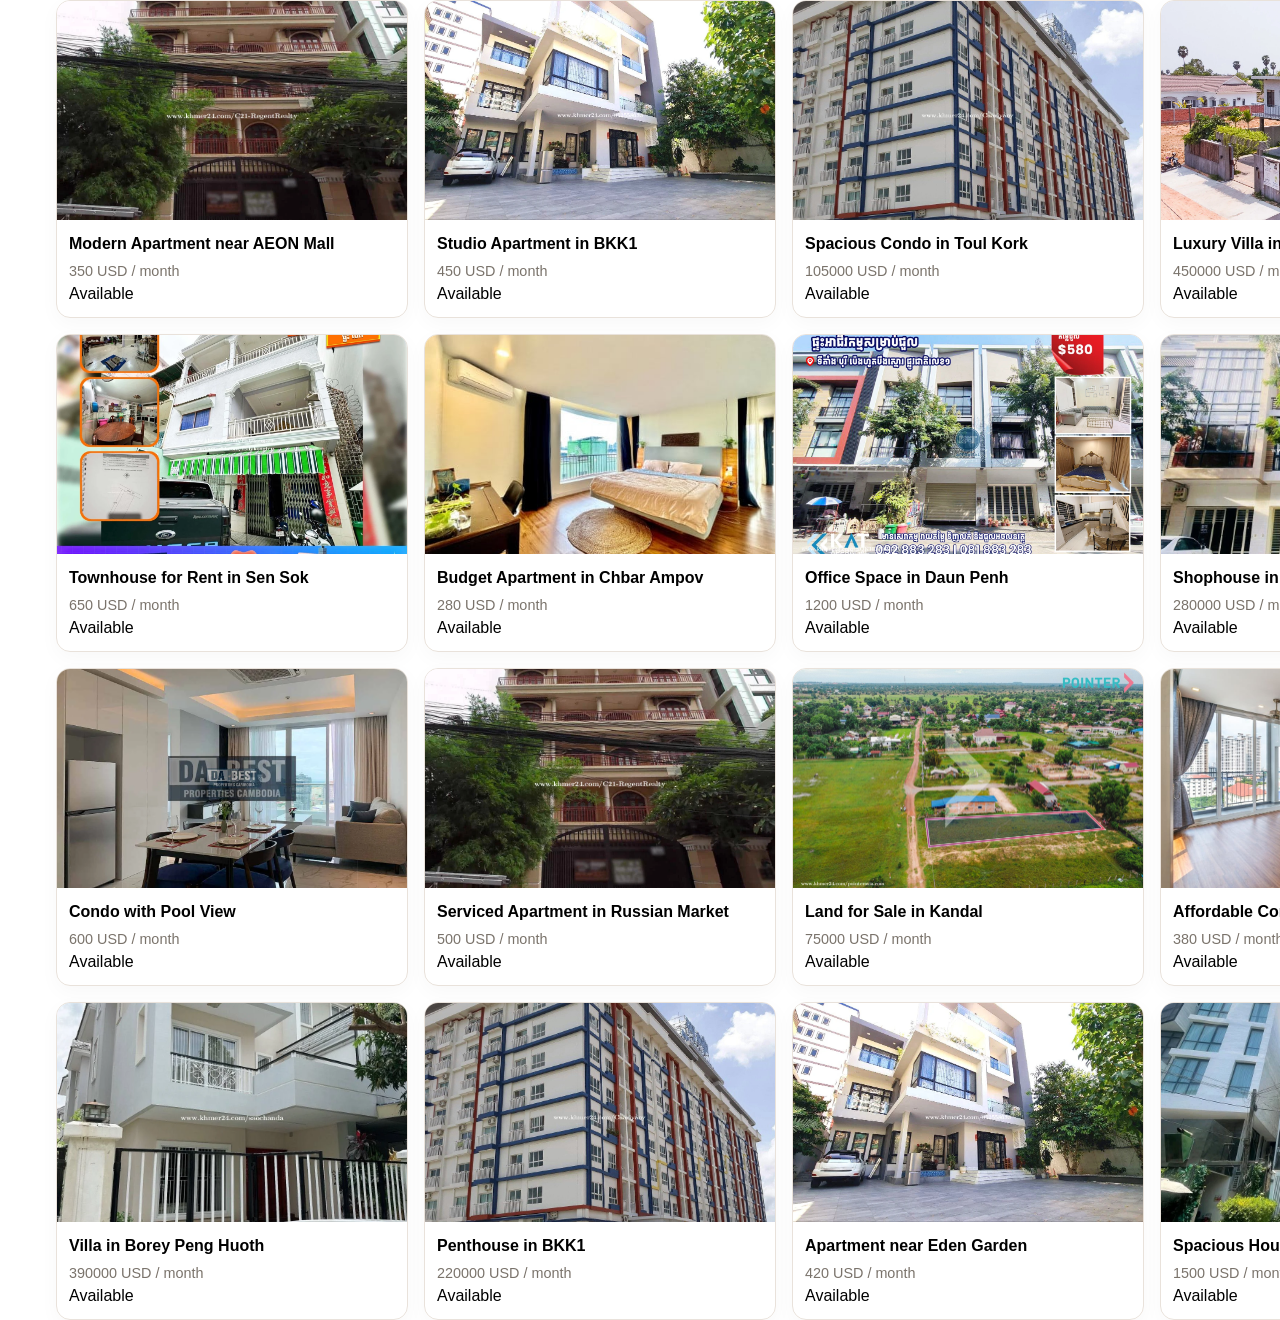
<file: fetch-exe/index.html>
<!DOCTYPE html>
<html lang="en">
<head>
      <meta charset="UTF-8">
      <meta name="viewport" content="width=device-width, initial-scale=1.0">
      <title>fetch-exe</title>
      <link rel="icon" type="image/x-icon" href="/public/assets/images/company/favicon.ico">
      <link rel="stylesheet" href="/styles/main.css">
      <link rel="stylesheet" href="/styles/components/card.css">
</head>
<body>
      <div class="container" id="featuredNewDevelopments" style="display: flex; gap: 1rem;">
            
      </div>

      <div class="container" id="featuredServicedApartments" style="display: flex; gap: 1rem;">
            
      </div>

      <div class="container" id="featuredBorey" style="display: flex; gap: 1rem;">
            
      </div>

      <div class="container" id="latestProperties" style="display: flex; gap: 1rem;">
            
      </div>

      <script src="index.js"></script>
</body>
</html>
</file>
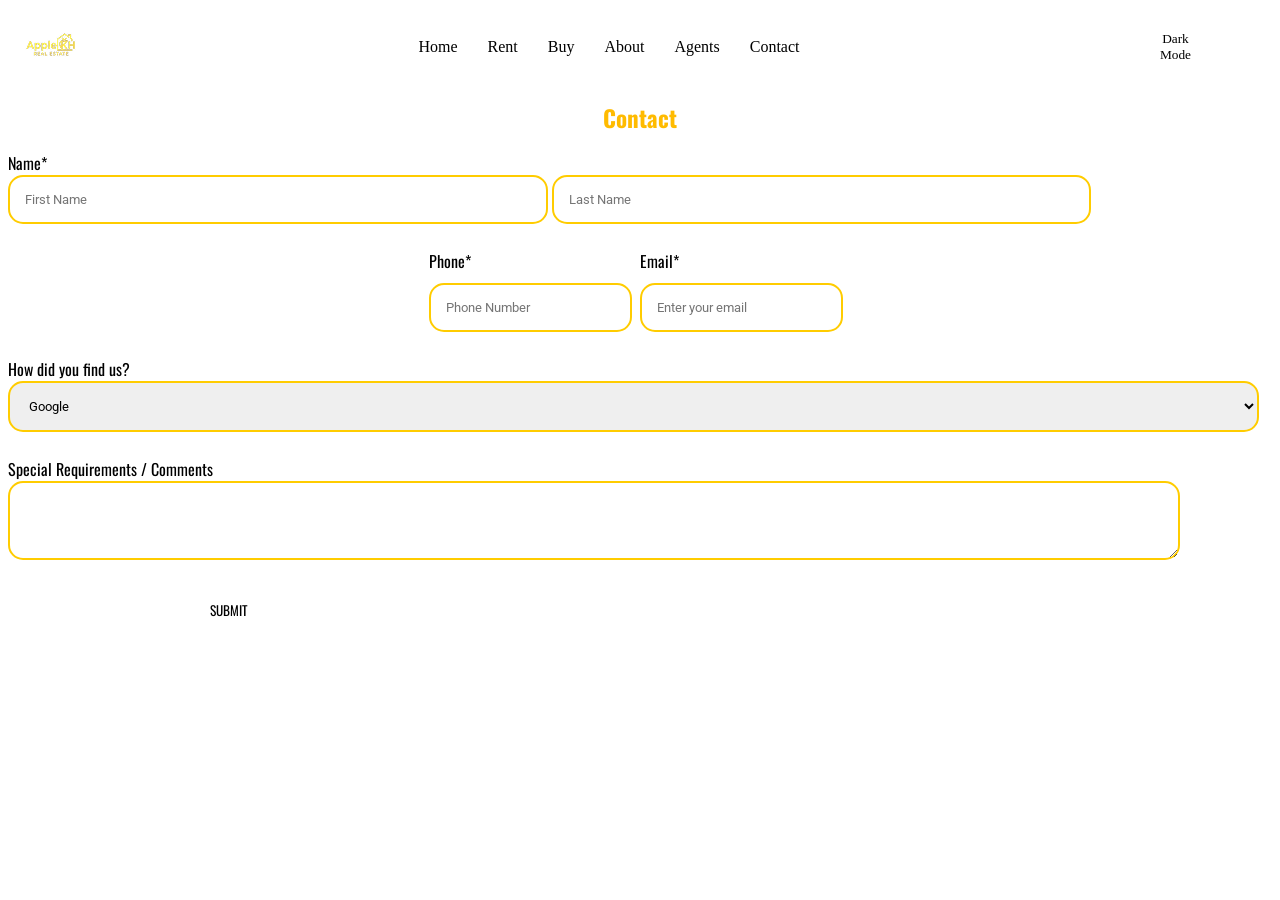
<file: pages/contact/index.html>
<!DOCTYPE html>
<html lang="en">
<head>
    <meta charset="UTF-8">
    <meta name="viewport" content="width=device-width, initial-scale=1.0">
    <title>Contact</title>
    <link rel="stylesheet" href="index.css">
</head>

    
    
    <body>
        <nav class="nav">
        <!-- ==== NAV: SIDEBAR ==== -->
        <div class="nav__sidebar__container">
            <ul class="nav__list nav__sidebar">
                <li onclick=hideSidebar()><a href="#" class="nav__link"><svg xmlns="http://www.w3.org/2000/svg" height="20px" viewBox="0 -960 960 960" width="20px" fill="var(--text)"><path d="m291-240-51-51 189-189-189-189 51-51 189 189 189-189 51 51-189 189 189 189-51 51-189-189-189 189Z"/></svg></a></li>
                <li class="nav__item"><a href="../../../index.html" class="nav__link nav__sidebar-item">Home</a></li>
                <li class="nav__item"><a href="/pages/property list/index.html" class="nav__link nav__sidebar-item">Rent</a></li>
                <li class="nav__item"><a href="/pages/property list/index.html" class="nav__link nav__sidebar-item">Buy</a></li>
                <li class="nav__item"><a href="/pages/about/index.html" class="nav__link nav__sidebar-item">About</a></li>
                <li class="nav__item"><a href="pages/agents/index.html" class="nav__link nav__sidebar-item">Agents</a></li>
                <li class="nav__item"><a href="/pages/contact/index.html" class="nav__link nav__sidebar-item">Contact</a></li>
            </ul>
        </div>
        <!-- ===== NAV ===== -->
        <div class="nav__bar container">
            <a href="../../../index.html" class="nav__brand"><img src="../../public/assets/images/company/image 2.png" alt=""></a>
            <ul class="nav__list">
                <li class="nav__item hideOnMobile"><a href="../../../index.html" class="nav__link">Home</a></li>
                <li class="nav__item hideOnMobile"><a href="pages/property list/index.html" class="nav__link">Rent</a></li>
                <li class="nav__item hideOnMobile"><a href="pages/property list/index.html" class="nav__link">Buy</a></li>
                <li class="nav__item hideOnMobile"><a href="/pages/about/index.html" class="nav__link">About</a></li>
                <li class="nav__item hideOnMobile"><a href="/pages/agents/index.html" class="nav__link">Agents</a></li>
                <li class="nav__item hideOnMobile"><a href="/pages/contact/index.html" class="nav__link">Contact</a></li>
                <li class="menu__button" onclick=showSidebar()><a href="#" class="nav__link"><svg xmlns="http://www.w3.org/2000/svg" height="20px" viewBox="0 -960 960 960" width="20px" fill="var(--text)"><path d="M144-264v-72h672v72H144Zm0-180v-72h672v72H144Zm0-180v-72h672v72H144Z"/></svg></a></li>
            </ul>
            <div class="nav__button__container">
                <button class="nav__button" id="darkModeToggle"><svg xmlns="http://www.w3.org/2000/svg" height="20px" viewBox="0 -960 960 960" width="20px" fill="var(--text)"><path d="M479.96-144Q340-144 242-242t-98-238q0-140 97.93-238t237.83-98q13.06 0 25.65 1 12.59 1 25.59 3-39 29-62 72t-23 92q0 85 58.5 143.5T648-446q49 0 92-23t72-62q2 13 3 25.59t1 25.65q0 139.9-98.04 237.83t-238 97.93Zm.04-72q82 0 148.78-47.07Q695.55-310.15 727-386q-20 5-39.67 8.5Q667.67-374 648-374q-113.86 0-193.93-80.07Q374-534.14 374-648q0-19.67 3.5-39.33Q381-707 386-727q-75.85 31.45-122.93 98.22Q216-562 216-480q0 110 77 187t187 77Zm-14-250Z"/></svg> Dark Mode</button>
            </div>
        </div>
    </nav> 
        <div class="title">
            <div class="title-text">
                <h1>Contact</h1>
            </div>
        </div>

       <div class="contact">
         <form action="contact-form">
            <div class="row0">
                <label for="">Name*</label> <br>
                <input type="text" placeholder="First Name">
                <input type="text" placeholder="Last Name">
            </div>

            <div class="row-cols">
                <div class="row1">
                    <label for="">Phone*</label>
                    <input type="text" placeholder="Phone Number">
                </div>

                <div class="row1">
                    <label for="">Email*</label>
                    <input type="text" placeholder="Enter your email">
                </div>
            </div>

            <label>How did you find us?</label><br>
                <select required>
                  <option>Google</option>
                  <option>Facebook</option>
                  <option>Instagram</option>
                  <option>Other</option>
                </select> <br>

            <label>Special Requirements / Comments</label>
                <textarea rows="3"></textarea> <br>


            
                <button type="submit">SUBMIT</button>
        </form>
       </div>
    </body>
    <script>const filterBtn = document.getElementById("filterBtn");
const filterMenu = document.getElementById("filterMenu");

filterBtn.addEventListener("click", () => {
    filterMenu.style.display =
        filterMenu.style.display === "block" ? "none" : "block";
});

document.addEventListener("click", (e) => {
    if (!filterBtn.contains(e.target) && !filterMenu.contains(e.target)) {
        filterMenu.style.display = "none";
    }
});
function showSidebar(){
            const sidebar = document.querySelector('.nav__sidebar__container')
            sidebar.style.display = 'flex'
        }
        function hideSidebar(){
            const hidebar = document.querySelector('.nav__sidebar__container')
            hidebar.style.display = 'none'
        }

        new SlimSelect({
            select: '#selectPurpose'
        })

        new SlimSelect({
            select: '#selectType'
        })
        const darkModeToggle = document.getElementById('darkModeToggle');

        // load saved mode
        if (localStorage.getItem('mode') === 'dark') {
            document.body.classList.add('dark__mode');
        }

        // toggle mode
        darkModeToggle.onclick = () => {
            document.body.classList.toggle('dark__mode');

            if (document.body.classList.contains('dark__mode')) {
                localStorage.setItem('mode', 'dark');
            } else {
                localStorage.setItem('mode', 'light');
            }
        };</script>
</file>
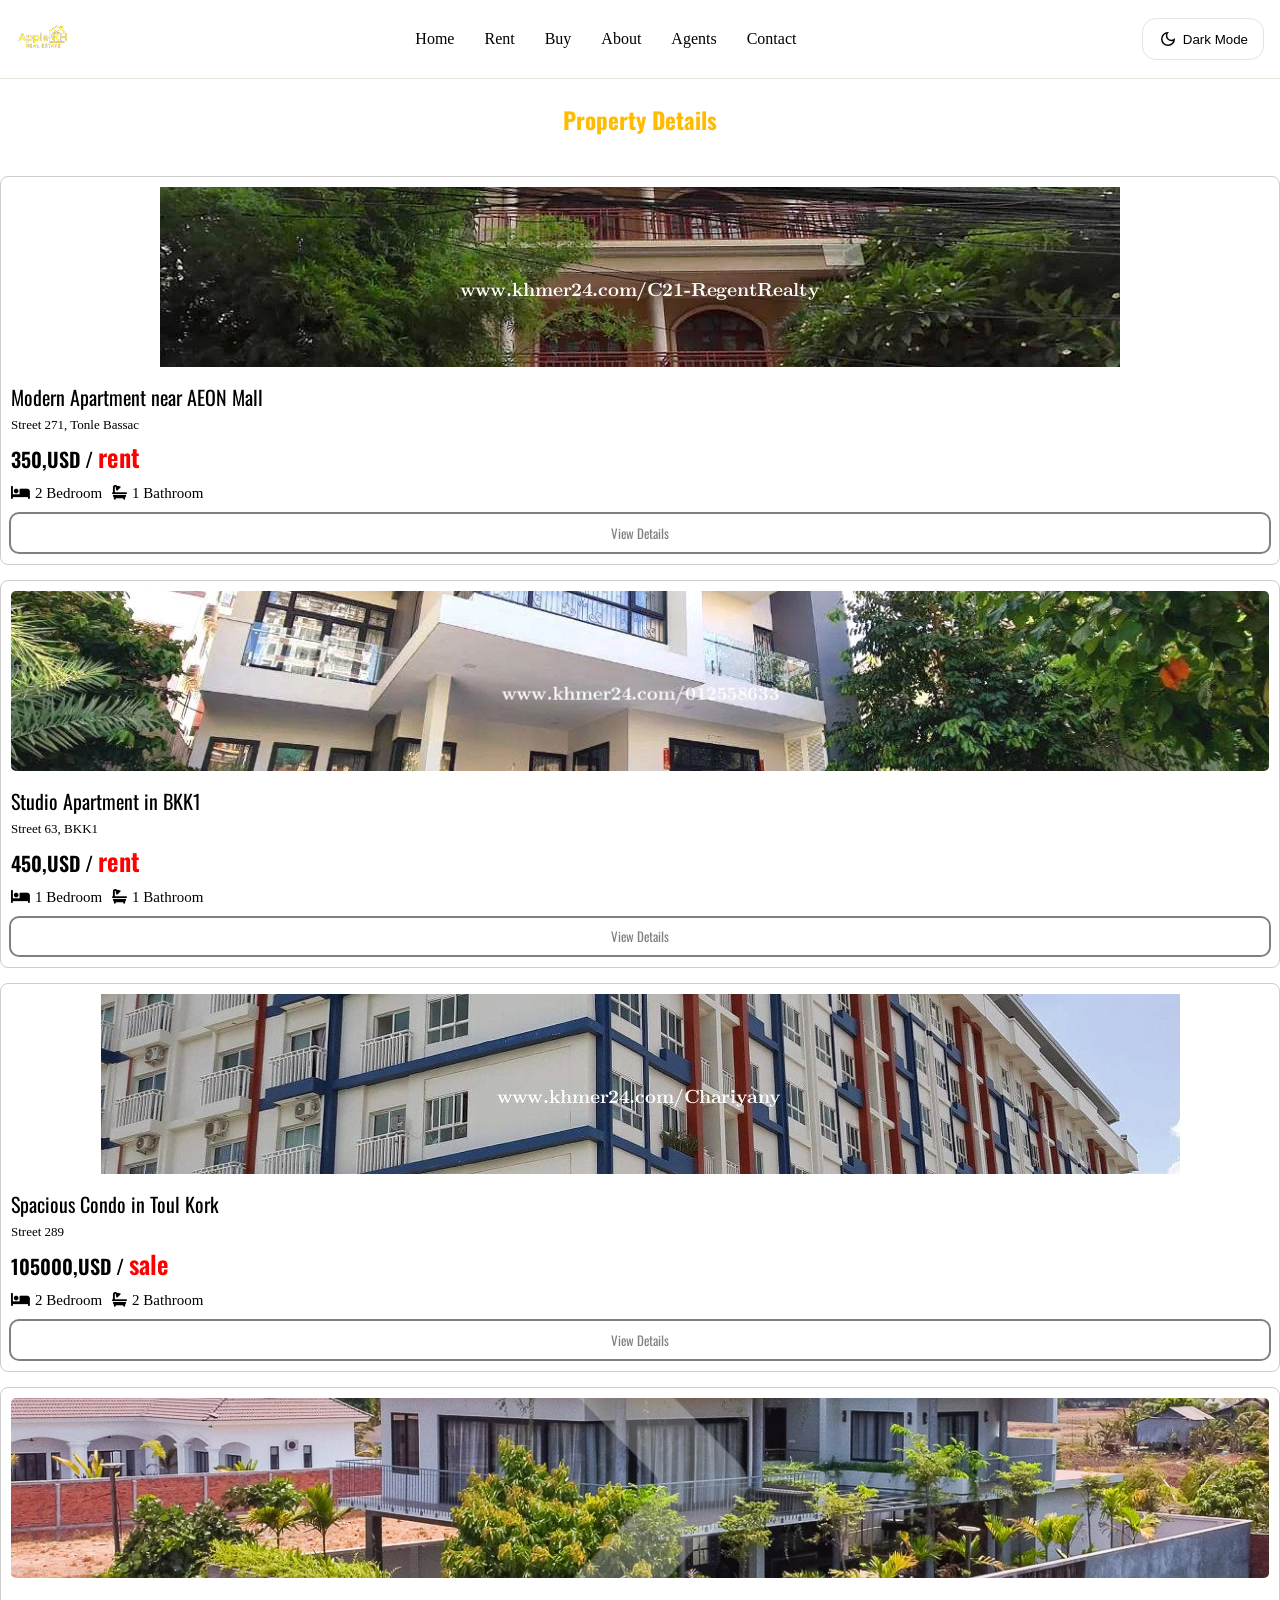
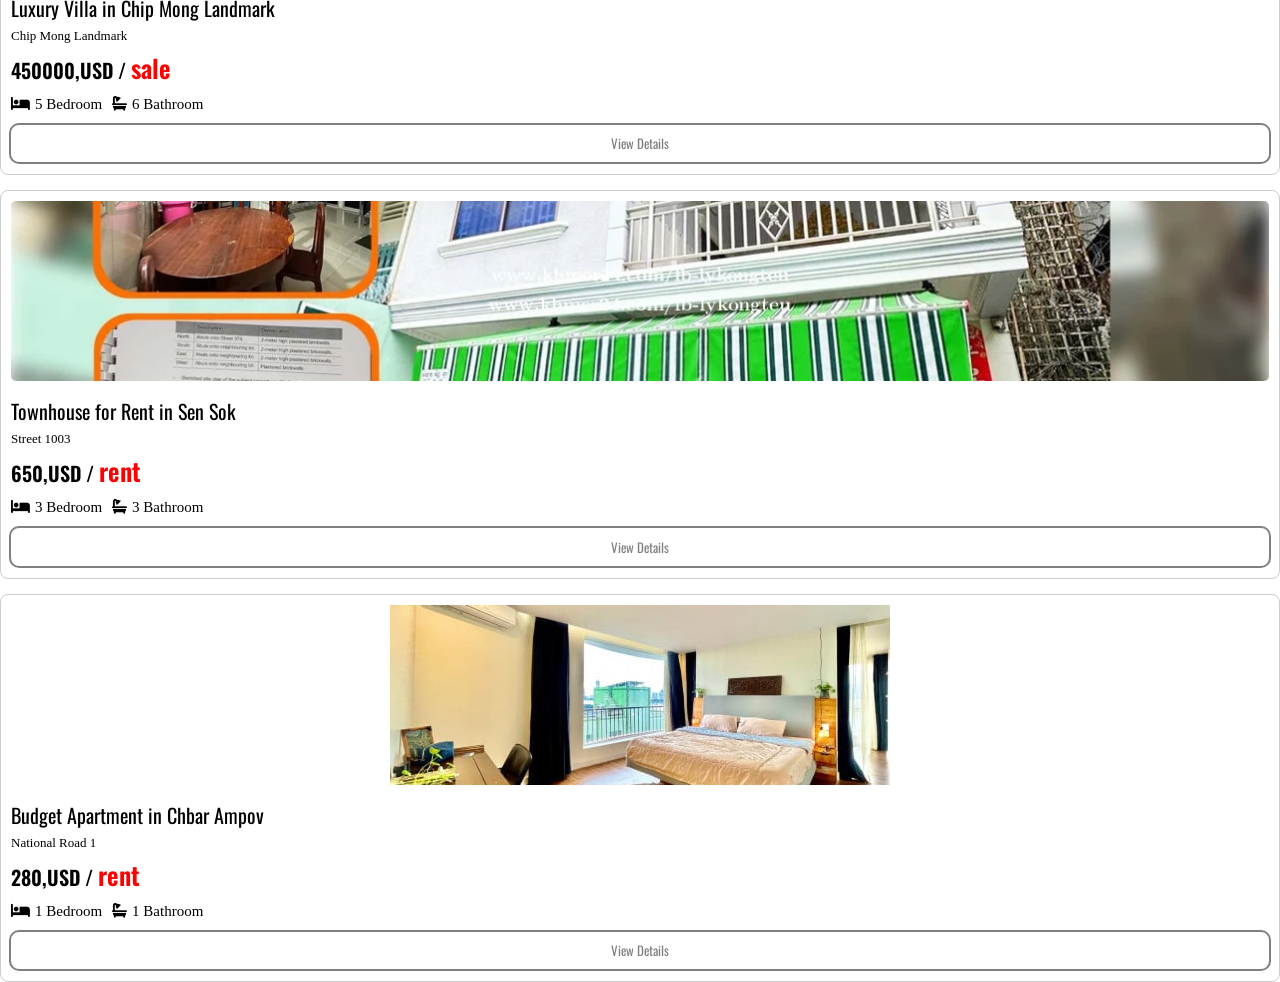
<file: pages/Product-detail/index.html>
<!DOCTYPE html>
<html lang="en">
<head>
    <meta charset="UTF-8">
    <meta name="viewport" content="width=device-width, initial-scale=1.0">
    <link rel="stylesheet" href="index.css">
     <link rel="stylesheet" href="/styles/style.css">
     <link rel="stylesheet" href="https://cdnjs.cloudflare.com/ajax/libs/font-awesome/6.6.0/css/all.min.css" integrity="sha512-..." crossorigin="anonymous" referrerpolicy="no-referrer" />
    <title>Property details</title>
</head>
<body>
        <nav class="nav">
        <!-- ==== NAV: SIDEBAR ==== -->
        <div class="nav__sidebar__container">
            <ul class="nav__list nav__sidebar">
                <li onclick=hideSidebar()><a href="#" class="nav__link"><svg xmlns="http://www.w3.org/2000/svg" height="20px" viewBox="0 -960 960 960" width="20px" fill="var(--text)"><path d="m291-240-51-51 189-189-189-189 51-51 189 189 189-189 51 51-189 189 189 189-51 51-189-189-189 189Z"/></svg></a></li>
                <li class="nav__item"><a href="../../../index.html" class="nav__link nav__sidebar-item">Home</a></li>
                <li class="nav__item"><a href="/pages/property list/index.html" class="nav__link nav__sidebar-item">Rent</a></li>
                <li class="nav__item"><a href="/pages/property list/index.html" class="nav__link nav__sidebar-item">Buy</a></li>
                <li class="nav__item"><a href="/pages/about/index.html" class="nav__link nav__sidebar-item">About</a></li>
                <li class="nav__item"><a href="pages/agents/index.html" class="nav__link nav__sidebar-item">Agents</a></li>
                <li class="nav__item"><a href="/pages/contact/index.html" class="nav__link nav__sidebar-item">Contact</a></li>
            </ul>
        </div>
        <!-- ===== NAV ===== -->
        <div class="nav__bar container">
            <a href="../../../index.html" class="nav__brand"><img src="../../public/assets/images/company/image 2.png" alt=""></a>
            <ul class="nav__list">
                <li class="nav__item hideOnMobile"><a href="../../../index.html" class="nav__link">Home</a></li>
                <li class="nav__item hideOnMobile"><a href="pages/property list/index.html" class="nav__link">Rent</a></li>
                <li class="nav__item hideOnMobile"><a href="pages/property list/index.html" class="nav__link">Buy</a></li>
                <li class="nav__item hideOnMobile"><a href="/pages/about/index.html" class="nav__link">About</a></li>
                <li class="nav__item hideOnMobile"><a href="/pages/agents/index.html" class="nav__link">Agents</a></li>
                <li class="nav__item hideOnMobile"><a href="/pages/contact/index.html" class="nav__link">Contact</a></li>
                <li class="menu__button" onclick=showSidebar()><a href="#" class="nav__link"><svg xmlns="http://www.w3.org/2000/svg" height="20px" viewBox="0 -960 960 960" width="20px" fill="var(--text)"><path d="M144-264v-72h672v72H144Zm0-180v-72h672v72H144Zm0-180v-72h672v72H144Z"/></svg></a></li>
            </ul>
            <div class="nav__button__container">
                <button class="nav__button" id="darkModeToggle"><svg xmlns="http://www.w3.org/2000/svg" height="20px" viewBox="0 -960 960 960" width="20px" fill="var(--text)"><path d="M479.96-144Q340-144 242-242t-98-238q0-140 97.93-238t237.83-98q13.06 0 25.65 1 12.59 1 25.59 3-39 29-62 72t-23 92q0 85 58.5 143.5T648-446q49 0 92-23t72-62q2 13 3 25.59t1 25.65q0 139.9-98.04 237.83t-238 97.93Zm.04-72q82 0 148.78-47.07Q695.55-310.15 727-386q-20 5-39.67 8.5Q667.67-374 648-374q-113.86 0-193.93-80.07Q374-534.14 374-648q0-19.67 3.5-39.33Q381-707 386-727q-75.85 31.45-122.93 98.22Q216-562 216-480q0 110 77 187t187 77Zm-14-250Z"/></svg> Dark Mode</button>
            </div>
        </div>
    </nav> 
        <nav class="property-details">
                    <h1>Property Details</h1>


                <div class="card-info" id="cardInfo">

                </div>
        </nav>
        <div class="card-contanier" id="cardContanier"></div>
       

        











            <script type="text/javascript" src="index.js"></script>

</body>
</html>
</file>
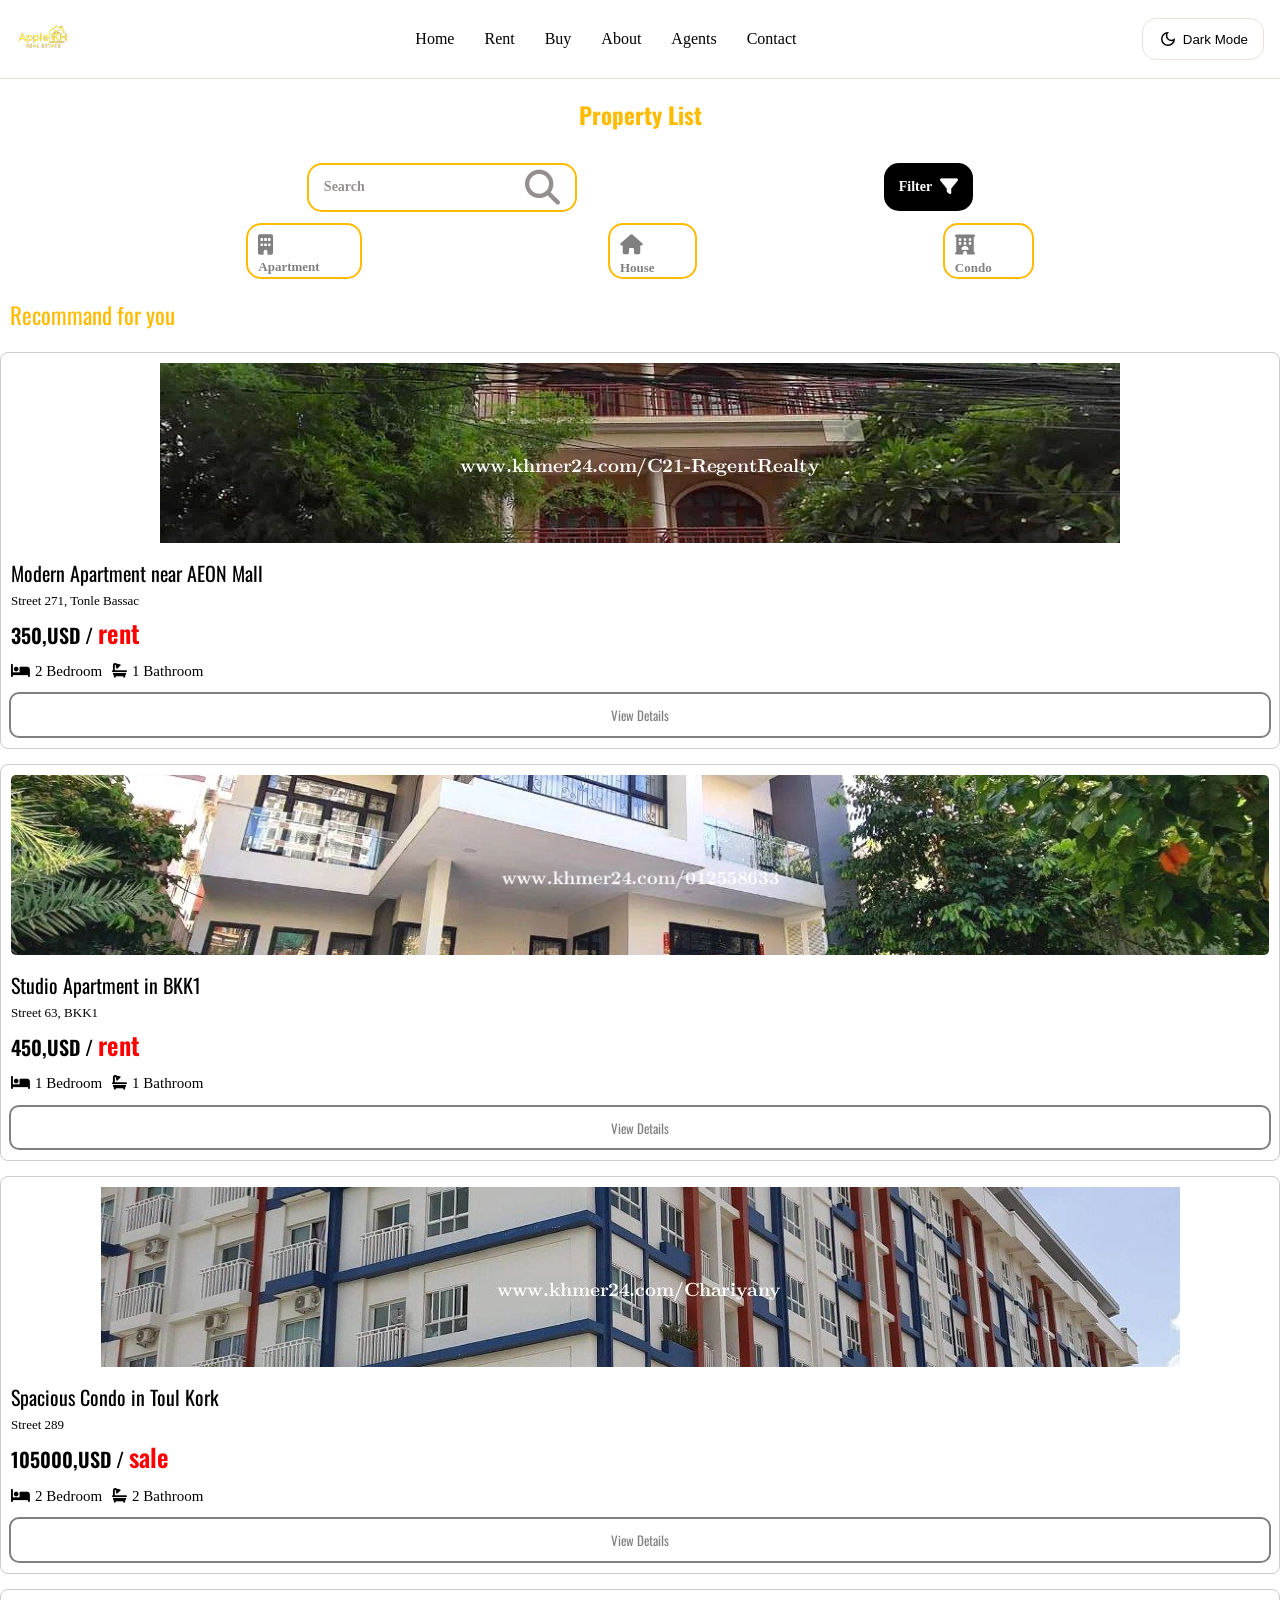
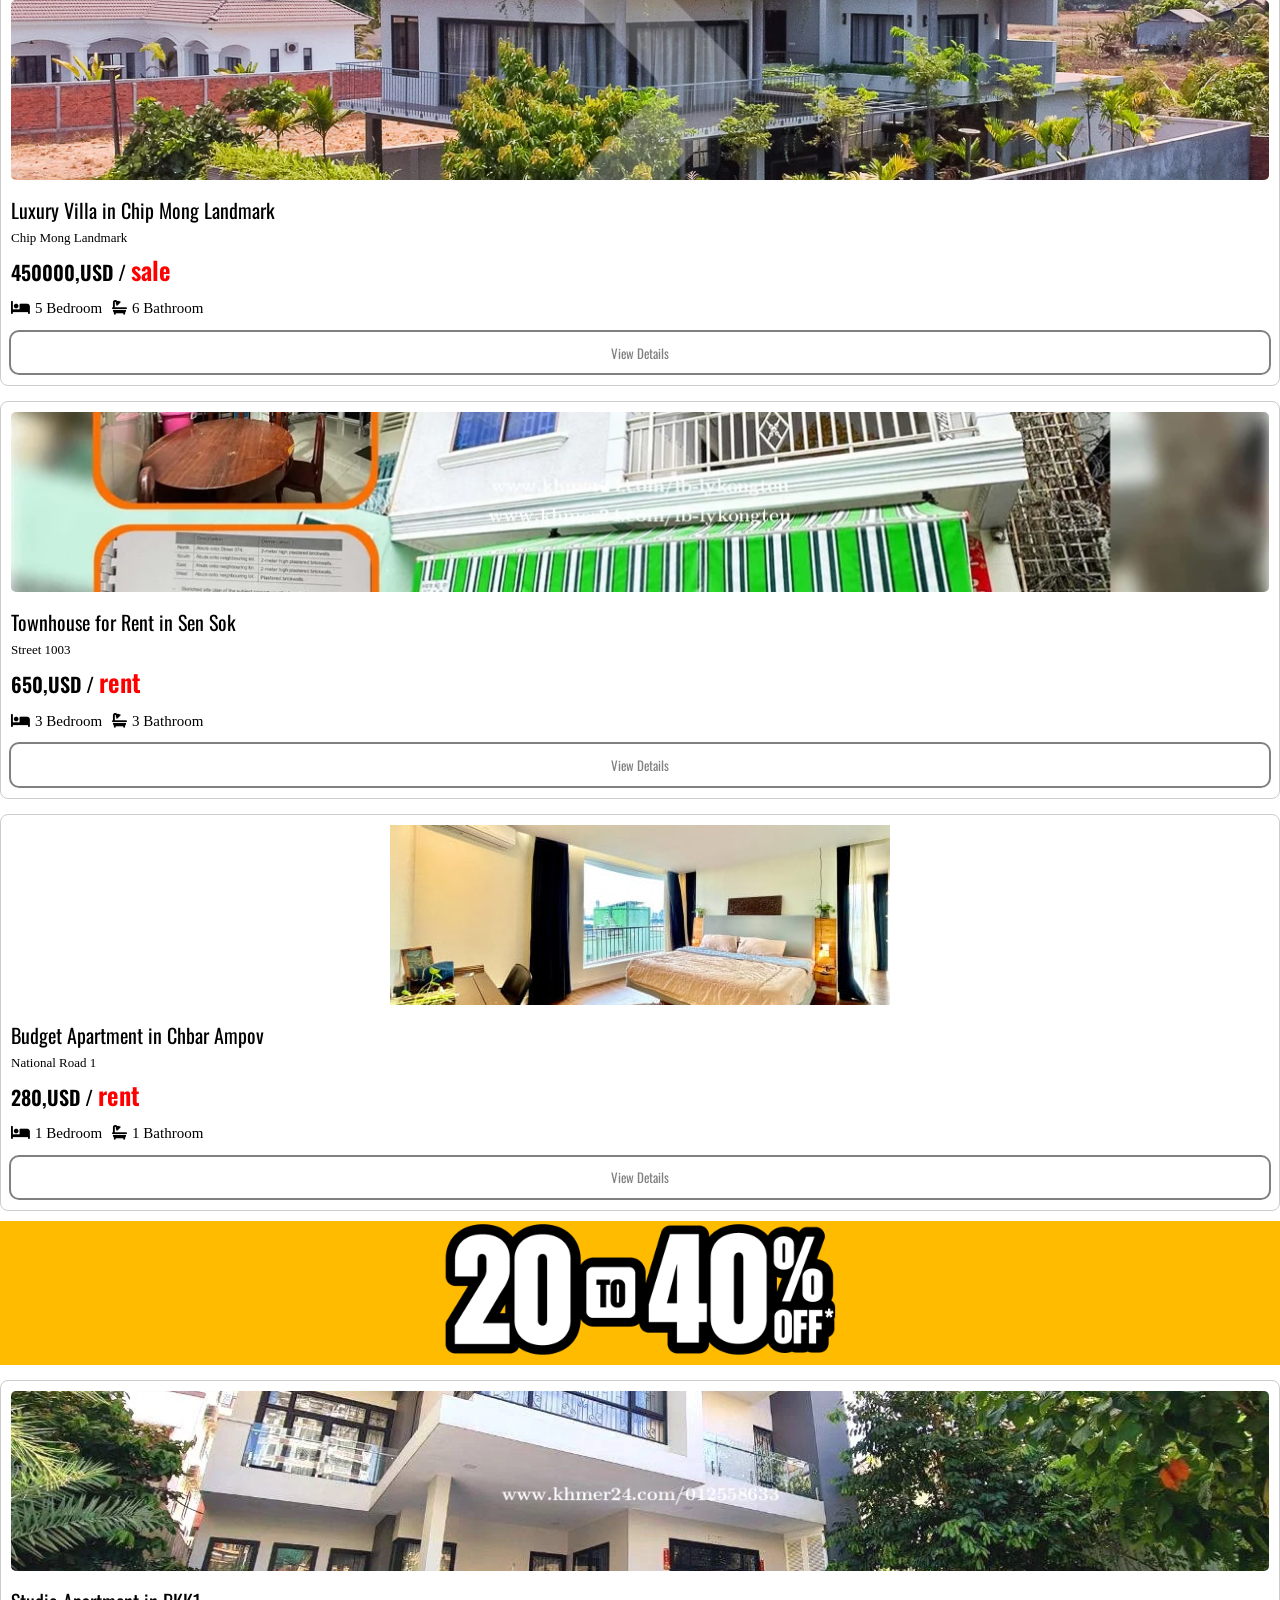
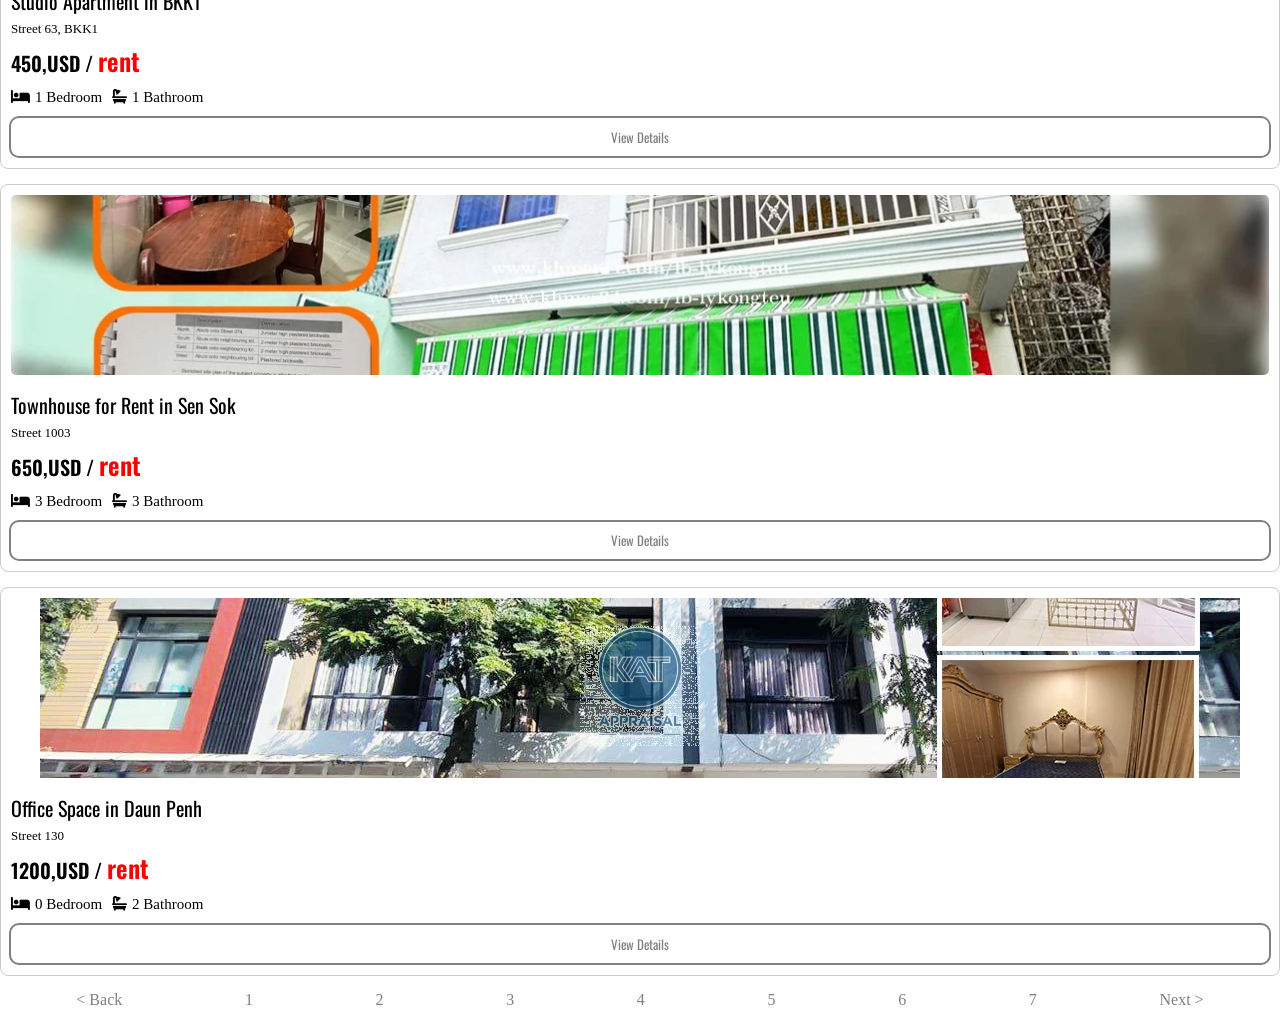
<file: pages/property list/index.html>
<!DOCTYPE html>
<html lang="en">
<head>
    <meta charset="UTF-8">
    <meta name="viewport" content="width=device-width, initial-scale=1.0">
    <link rel="stylesheet" href="/styles/style.css">
    <link rel="stylesheet" href="index.css">
    <link rel="stylesheet" href="https://cdnjs.cloudflare.com/ajax/libs/font-awesome/6.6.0/css/all.min.css" integrity="sha512-..." crossorigin="anonymous" referrerpolicy="no-referrer" />
    <title>Property list</title>
</head>
<body>
    <nav class="nav">
        <!-- ==== NAV: SIDEBAR ==== -->
        <div class="nav__sidebar__container">
            <ul class="nav__list nav__sidebar">
                <li onclick=hideSidebar()><a href="#" class="nav__link"><svg xmlns="http://www.w3.org/2000/svg" height="20px" viewBox="0 -960 960 960" width="20px" fill="var(--text)"><path d="m291-240-51-51 189-189-189-189 51-51 189 189 189-189 51 51-189 189 189 189-51 51-189-189-189 189Z"/></svg></a></li>
                <li class="nav__item"><a href="../../../index.html" class="nav__link nav__sidebar-item">Home</a></li>
                <li class="nav__item"><a href="#" class="nav__link nav__sidebar-item">Rent</a></li>
                <li class="nav__item"><a href="#" class="nav__link nav__sidebar-item">Buy</a></li>
                <li class="nav__item"><a href="/pages/about/index.html" class="nav__link nav__sidebar-item">About</a></li>
                <li class="nav__item"><a href="pages/agents/index.html" class="nav__link nav__sidebar-item">Agents</a></li>
                <li class="nav__item"><a href="/pages/contact/index.html" class="nav__link nav__sidebar-item">Contact</a></li>
            </ul>
        </div>
        <!-- ===== NAV ===== -->
        <div class="nav__bar container">
            <a href="../../../index.html" class="nav__brand"><img src="../../public/assets/images/company/image 2.png" alt=""></a>
            <ul class="nav__list">
                <li class="nav__item hideOnMobile"><a href="../../../index.html" class="nav__link">Home</a></li>
                <li class="nav__item hideOnMobile"><a href="#" class="nav__link">Rent</a></li>
                <li class="nav__item hideOnMobile"><a href="#" class="nav__link">Buy</a></li>
                <li class="nav__item hideOnMobile"><a href="/pages/about/index.html" class="nav__link">About</a></li>
                <li class="nav__item hideOnMobile"><a href="/pages/agents/index.html" class="nav__link">Agents</a></li>
                <li class="nav__item hideOnMobile"><a href="/pages/contact/index.html" class="nav__link">Contact</a></li>
                <li class="menu__button" onclick=showSidebar()><a href="#" class="nav__link"><svg xmlns="http://www.w3.org/2000/svg" height="20px" viewBox="0 -960 960 960" width="20px" fill="var(--text)"><path d="M144-264v-72h672v72H144Zm0-180v-72h672v72H144Zm0-180v-72h672v72H144Z"/></svg></a></li>
            </ul>
            <div class="nav__button__container">
                <button class="nav__button" id="darkModeToggle"><svg xmlns="http://www.w3.org/2000/svg" height="20px" viewBox="0 -960 960 960" width="20px" fill="var(--text)"><path d="M479.96-144Q340-144 242-242t-98-238q0-140 97.93-238t237.83-98q13.06 0 25.65 1 12.59 1 25.59 3-39 29-62 72t-23 92q0 85 58.5 143.5T648-446q49 0 92-23t72-62q2 13 3 25.59t1 25.65q0 139.9-98.04 237.83t-238 97.93Zm.04-72q82 0 148.78-47.07Q695.55-310.15 727-386q-20 5-39.67 8.5Q667.67-374 648-374q-113.86 0-193.93-80.07Q374-534.14 374-648q0-19.67 3.5-39.33Q381-707 386-727q-75.85 31.45-122.93 98.22Q216-562 216-480q0 110 77 187t187 77Zm-14-250Z"/></svg> Dark Mode</button>
            </div>
        </div>
    </nav>    
    <nav class="property-list">
            <h1>Property List</h1>
                <div class="box-search">
                        <div class="search"><h1>Search<i class="fa-solid fa-magnifying-glass icon-search"></i></h1></div>
                      <div class="filter-wrapper">
                                        <div class="fliter" id="filterBtn">
                                                <h1>Filter <i class="fa-solid fa-filter icon-filter"></i></h1>
                                        </div>
                                        <div class="filter-menu" id="filterMenu">
                                                <div class="filter-menu-box">
                                                        <i class="fa-regular fa-circle-xmark icon-filter-menu"></i>
                                                        <h1>Filter</h1>
                                                        <h2>Reset Filter</h2>
                                                </div>
                                                <p>Price</p>
                                                <p>Brand</p>
                                                <p>Color</p>
                                                <p>Category</p>
                                        </div>
                                        </div>

                </div>
                <div class="category">
                        <div class="category-type">
                                <h1><i class="fa-solid fa-building icon-filter-type"></i></h1>
                                <h2>Apartment</h2>
                        </div>
                        <div class="category-type">
                                <h1><i class="fa-solid fa-house icon-filter-type"></i></h1>
                                <h2>Houseㅤㅤ</h2>
                        </div>
                        <div class="category-type">
                                <h1><i class="fa-solid fa-hotel icon-filter-type"></i></h1>
                                <h2>Condoㅤㅤ</h2>
                        </div>
                </div>
                <div class="property">
                        <h1>Recommand for you</h1>
                </div>
                <div class="card-contanier" id="cardContanier"></div>
                       
    </nav>
                
                <div class="discount"><img src="../../public/assets/-discount.png" alt=""></div>               
                <div class="future-card" id="futureCard"></div>

                <div class="pagination"> 
                        < Back <a href="" class="number1">1</a>
                        <a href="">2</a>
                        <a href="">3</a>
                        <a href="">4</a>
                        <a href="">5</a>
                        <a href="">6</a>
                        <a href="">7</a> Next >      
                </div>
                
    

























   






   <script type="text/javascript" src="index.js"></script>

</body>
</html>
</file>
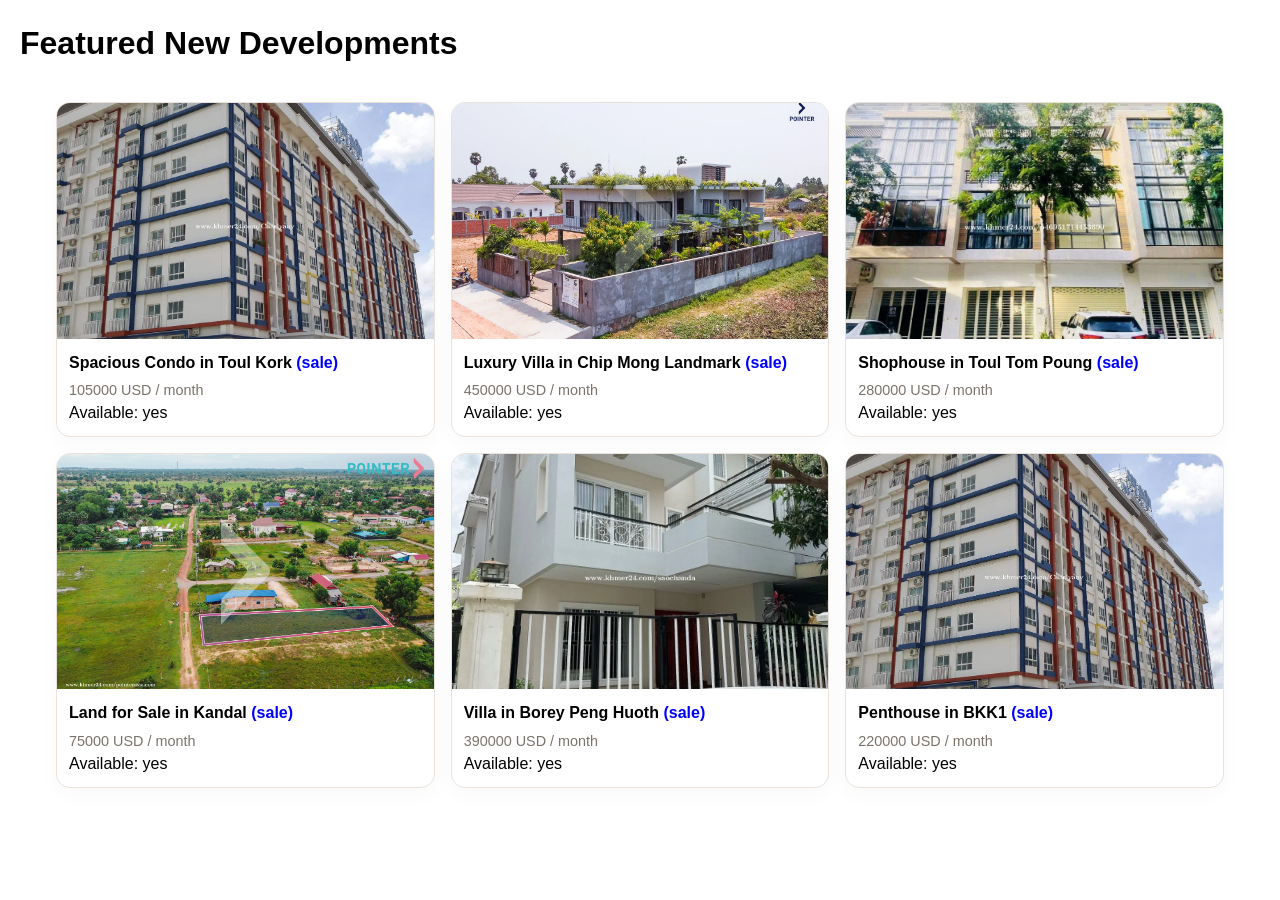
<file: sample_pages/sample_load_json_and_filter_data/index.html>
<!DOCTYPE html>
<html lang="en">

<head>
    <meta charset="UTF-8">
    <meta name="viewport" content="width=device-width, initial-scale=1.0">
    <title>Sample Page</title>
    <link rel="icon" type="image/x-icon" href="/public/assets/images/company/favicon.ico">
    <link rel="stylesheet" href="/styles/main.css">
    <link rel="stylesheet" href="/styles/components/card.css">
</head>

<body>
    <h1 style="padding: 20px;">Featured New Developments</h1>
    <div id="propertyList" class="container" style="display: grid; grid-template-columns: auto auto auto; gap: 1rem;"></div>



    <script src="index.js"></script>
</body>

</html>
</file>
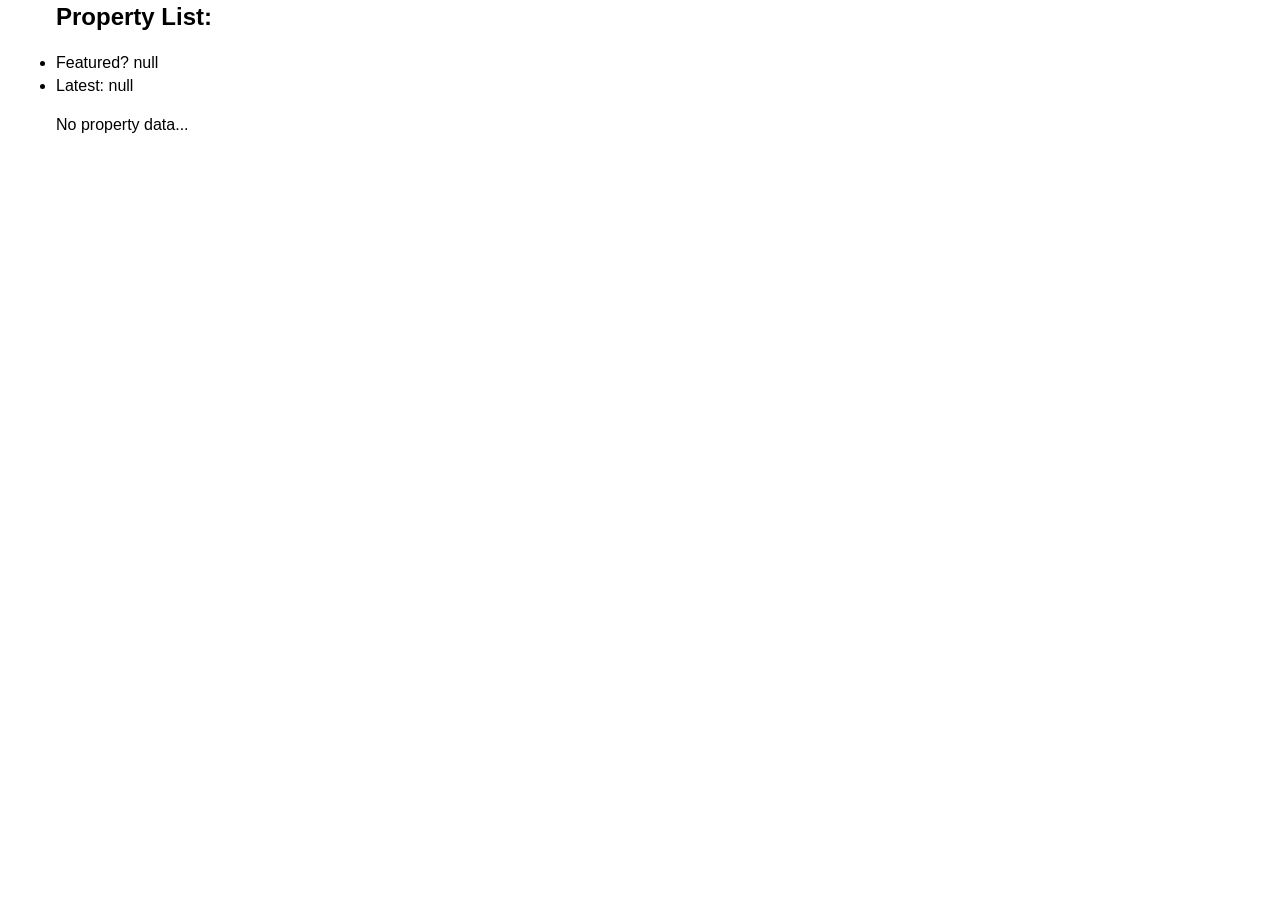
<file: sample_pages/sample_pass_params_in_url/page_2/index.html>
<!DOCTYPE html>
<html lang="en">

<head>
    <meta charset="UTF-8">
    <meta name="viewport" content="width=device-width, initial-scale=1.0">
    <title>Sample Page</title>
    <link rel="icon" type="image/x-icon" href="/public/assets/images/company/favicon.ico">
    <link rel="stylesheet" href="/styles/main.css">
    <link rel="stylesheet" href="/styles/components/card.css">
</head>

<body>
    <div id="propertyList" class="container" style="display: flex; flex-direction: column; gap: 1rem;">
        <h2 id="propertyListTitle">Property List: <span id="propertyListPurpose">N/A</span></h2>
        <ul id="propertyListFilters"></ul>
        <div id="propertyListGroup">No property data...</div>
    </div>

    <script src="index.js"></script>
</body>

</html>
</file>
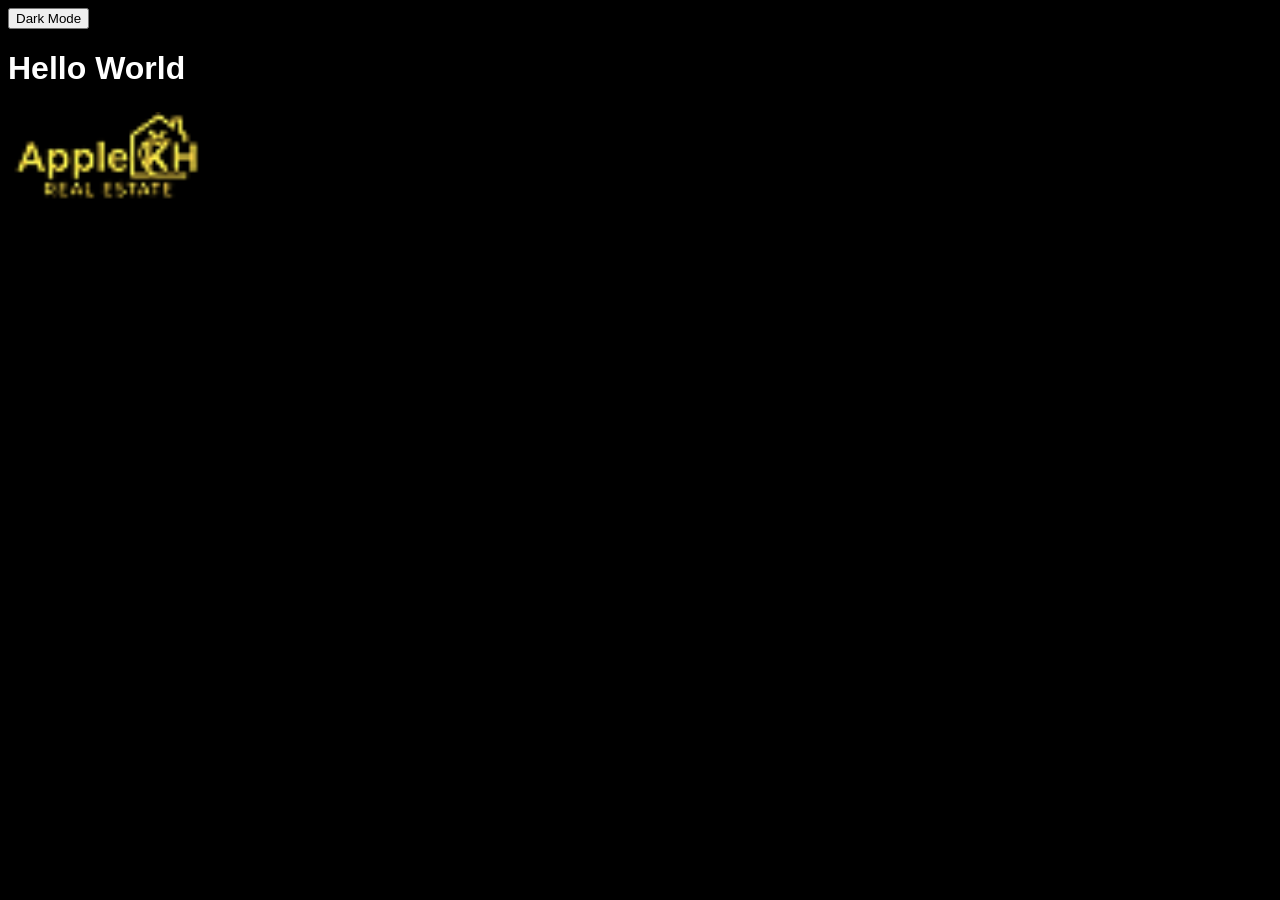
<file: test.html>
<!DOCTYPE html>
<html lang="en">
<head>
    <meta charset="UTF-8">
    <meta name="viewport" content="width=device-width, initial-scale=1.0">
    <title>test--code</title>

    <style>
        body {
            background-color: #fff;
            color: #000;
        }
        .dark--mode {
            background-color: #000;
            color: #fff;
        }
    </style>

    <style>

.company-logo {
width: 200px;   /* set your image width */
height: 100px;  /* set your image height */
background-image: url("public/assets/images/company/image 2.png"); /* light mode */
background-size: contain;
background-repeat: no-repeat;
background-position: center;
transition: background-image 0.3s ease-in-out;
}

/* Dark mode */
@media (prefers-color-scheme: dark) {
.company-logo {
background-image: url("public/assets/images/company/image 1.png"); /* dark mode */
}
}

    </style>

</head>

<body class="dark--mode">

    <button id="dark--mode--toggle">Dark Mode</button>

    <h1 style="font-family: Impact, Haettenschweiler, 'Arial Narrow Bold', sans-serif ;">Hello World</h1>

    <script>

        const darkModeToggle = document.getElementById("dark--mode--toggle");

        // Load saved mode
        if (localStorage.getItem("mode") === "dark") {
        document.body.classList.add("dark--mode");
        }

        // Toggle mode
        darkModeToggle.onclick = () => {
        document.body.classList.toggle("dark--mode");

        if (document.body.classList.contains("dark--mode")) {
            localStorage.setItem("mode", "dark");
        } else {
            localStorage.setItem("mode", "light");
        }
        };

    </script>

</body>

<body>
    <!-- HTML -->

<div class="company-logo" role="img" aria-label="Company Logo"></div>

</body>
</html>
</file>
<file: styles/main.css>
:root {
  /* Nude + Luxury palette */
  --bg-one: #fff;

  --bg-two: #000;

  --text: #000;

  --muted: #7a736b;

  --accent: #ffbb00;

  --accent-600: #dba100;

  --line: #e9e2db;

  --badge: #efe7de;

  --radius: 14px;

  --shadow: 0 6px 20px rgba(0, 0, 0, 0.03);

  --maxw: 100%;

  --font-family: "Roboto Condensed", sans-serif;
}

.dark__mode {

  --bg-one: #000;

  --bg-two: #fff;

  --text: #fff;

  --muted: #c9c3bb;

  --accent: #ffbb00;

  --accent-600: #dba100;

  --line: #4a4744;

  --badge: #4f4740;

}

* {
  box-sizing: border-box;
  padding: 0;
  margin: 0;
}

body {
  color: var(--text);
  font-family: var(--font-family);
  background: var(--surface);
  line-height: 1.45;
  display: flex;
  flex-direction: column;
  gap: 1rem;
}

.dark__mode {
  background-color: #000;
  color: #fff;
}

a {
  color: inherit;
  text-decoration: none;
}

img {
  max-width: 100%;
  display: block;
}

.container {
  max-width: var(--maxw);
  padding-inline: 16px;
  width: 1200px;
  margin: auto;
}

.hero {
  padding: 16px;
}

.hero__card {
  background-color: var(--bg-one);
  border: 1px solid var(--line);
  border-radius: var(--radius);
  box-shadow: var(--shadow);
  padding: 18px;
}

.hero__title {
  font-size: 1.35rem;
  margin: 0 0 6px;
  color: var(--accent);
}

.hero__subtitle {
  color: var(--text);
  margin: 0 0 14px;
}

.hero__form {
  display: grid;
  gap: 10px;
}

.hero__row {
  display: grid;
  gap: 8px;
}

.hero__input,
.hero__select {
  width: 100%;
  padding: 12px 12px;
  border: 1px solid var(--line);
  border-radius: 12px;
  background: var(--bg-one);
  font-family: var(--font-family);
}

.hero__select {
  appearance: none;
  &:open {
    background-color: var(--bg-one);
  }
  option {
    background-color: var(--bg-one);
  }
}

.hero__btn {
  background: var(--accent);
  color: #fff;
  border: none;
  border-radius: 12px;
  padding: 12px 14px;
  font-weight: 600;
  font-family: var(--font-family);
}

.hero__btn:hover {
  background: var(--accent-600);
}

.section {
  padding: 14px 16px;
}

.section__head {
  display: flex;
  flex-direction: column;
  align-items: flex-start;
  justify-content: space-between;
  margin-bottom: 8px;
}

.section__title {
  font-size: 1.5rem;
  margin: 0;
  color: var(--accent);
}

.section__subtitle {
  font: 1rem;
  margin: 0;
}

.section__hint {
  font-size: 0.9rem;
  color: var(--muted);
}

.section__actions {
  display: flex;
  gap: 8px;
}

.section__link {
  cursor: pointer;
}

.section__link:hover {
  text-decoration: underline;
}

.card-grid-groups {
  display: grid;
  grid-template-columns: repeat(auto-fit, minmax(250px, 1fr));
  gap: 1rem;
}

.section__card__container {
  display: grid;
  align-items: center;
  gap: 15px;
  grid-template-columns: repeat(auto-fit, minmax(250px, 1fr));
}

.section__card {
  border-radius: 20px;
  display: flex;
  flex-direction: column;
  gap: 10px;
  align-items: center;
  background-color: var(--bg-one);
  overflow: hidden;
  border: 1px solid var(--line);
  width: 100%;
}

.section__avatar {
  width: 100%;
  height: 200px;
}

.section__avatar img {
  width: 100%;
  height: 100%;
  object-fit: cover;
}

.section__content {
  width: 100%;
  display: flex;
  align-items: center;
  flex-direction: column;
  padding: 10px;
  box-sizing: border-box;
  gap: 10px;
}

.section__icon {
  display: flex;
  gap: 1rem;
  width: 100%;
}

.section__icon a {
  padding: 10px;
  width: 100%;
  border-radius: 20px;
  display: flex;
  align-items: center;
  justify-content: center;
  transition: all 0.2s ease-out;
}

.section__icon a:hover {
  background-color: var(--badge);
}

.section__button {
  display: flex;
  align-items: center;
  justify-content: space-between;
  width: 100%;
  gap: 10px;
}

.section__button a {
  background-color: var(--accent);
  padding: 10px 30px;
  width: 100%;
  color: var(--text);
  border-radius: 20px;
  text-align: center;
}
.section__button a:hover {
  background-color: var(--accent-600);
}

.why {
  background: var(--surface);
  border: 1px solid var(--line);
  border-radius: var(--radius);
  box-shadow: var(--shadow);
  padding: 14px;
}

.why__list {
  list-style: disc;
  margin: 8px 0 12px 18px;
  color: var(--muted);
}

.quote {
  background: var(--surface);
  border: 1px solid var(--line);
  border-radius: var(--radius);
  box-shadow: var(--shadow);
  padding: 12px;
  font-size: 0.95rem;
  margin: 0;
}

.quote__name {
  margin-top: 8px;
  color: var(--muted);
  font-size: 0.85rem;
}

.subscribe {
  border: 1px solid var(--line);
  border-radius: var(--radius);
  box-shadow: var(--shadow);
  padding: 16px;
}

.subscribe__row {
  display: grid;
  gap: 8px;
  margin-top: 8px;
}

.footer {
  background: var(--surface);
  border-top: 1px solid var(--line);
  padding: 18px 16px;
}

.footer__grid {
  display: grid;
  gap: 10px;
}

.footer__small {
  color: var(--muted);
  font-size: 0.9rem;
  display: flex;
  gap: 0.5rem;
}

.footer__small a:hover {
  color: var(--bg-two);
  font-weight: 600;
}
</file>
<file: styles/components/card.css>
.card {
  display: block; /* since they're <a> now */
  text-decoration: none;
  color: inherit;
  cursor: pointer;
}

.card {
  flex: 0 0 22em;
  background: var(--surface);
  border: 1px solid var(--line);
  border-radius: var(--radius);
  box-shadow: var(--shadow);
  transition: 0.3s;
  overflow: hidden;
}

.card:hover {
  box-shadow: rgba(50, 50, 93, 0.25) 0px 6px 12px -2px, rgba(0, 0, 0, 0.3) 0px 3px 7px -3px;
}

.card__media {
  aspect-ratio: 16/10;
  object-fit: cover;
}

.card__body {
  padding: 12px;
}

.card__title {
  margin: 0 0 6px;
  font-size: 1rem;
}

.card__meta {
  font-size: 0.9rem;
  color: var(--muted);
}
</file>
<file: pages/contact/index.css>
@import url('https://fonts.googleapis.com/css2?family=Oswald:wght@200..700&display=swap');
@import url('https://fonts.googleapis.com/css2?family=Roboto:ital,wght@0,100..900;1,100..900&display=swap');
:root {
    --bg: red;
    --text: black;
    --title-color: #FFBB00;
    --font-familyone: "Oswald", sans-serif;
    --font-familytwo: "Roboto", sans-serif;
    --button-text: #ACACAC;

}
.title{
    max-width: 100%;
}
.title-text{
    width: 100%;
    margin: auto;
}
.title-text h1{
    font-size: 23px;
    font-family: var(--font-familyone);
    display: flex;
    justify-content: center;
    text-align: center;
    color: #FFBB00;
}


.contact{
    width: 100%;
    font-family: var(--font-familyone);
}
.contact-form{
    width: 100%;
}
.row0 input{
    width: 40%;
    border: 2px solid #ffcc00;
    border-radius: 15px;
    padding: 15px;
    margin-bottom: 25px;
    font-family: var(--font-familytwo);
}

.row-cols {
    display: flex;
    align-items: center;
    justify-content: center;
}

.row1 {
    display: flex;
    flex-direction: column;
}
.row1 input{
    width: 80%;
    border: 2px solid #ffcc00; 
    border-radius: 15px;
    padding: 15px;
    margin-bottom: 25px;
    font-family: var(--font-familytwo);
}
.row1 label{
    margin-bottom: 10px;
}
.input, select {
  width: 99%;
  padding: 15px;
  border: 2px solid #ffcc00;   
  border-radius: 15px;
  margin-bottom: 25px;
  font-family: var(--font-familytwo);
}
.input, textarea{
  width: 90%;
  padding: 15px;
  border: 2px solid #ffcc00;   
  border-radius: 15px;
  margin-bottom: 25px;
  font-family: var(--font-familytwo);
}
.input, button{
    width: 35%;
    padding: 10px;
    background-color: var(--button-text);
    border-radius: 15px;
    font-family: var(--font-familyone);
}
.nav {
  position: sticky;
  top: 0;
  z-index: 20;
  background: var(--bg-one);
  border-bottom: 1px solid var(--line);
}

.nav__bar {
  display: flex;
  align-items: center;
  justify-content: space-between;
  padding: 12px 16px;
}

.nav__brand {
  font-weight: 800;
  letter-spacing: 0.2px;
}

button {
  background: transparent;
  border: 1px solid var(--line);
  border-radius: var(--radius);
  padding: 10px 15px;
  color: var(--text);
}

.nav__button {
  display: flex;
  align-items: center;
  gap: 5px;
  font-family: var(--font-family);
}

.nav__sidebar-item {
  color: var(--text);
}

.nav__list {
  display: flex;
  gap: 30px;
  list-style: none;
  margin: 0;
  padding: 8px 16px;
  background: var(--surface);
}

.nav__sidebar__container {
  position: fixed;
  top: 0;
  right: 0;
  width: 300px;
  height: 100%;                                                                            
  z-index: 999;
  background-color: var(--bg-one);
  display: none;
  flex-direction: column;
  justify-content: flex-start;
  align-items: flex-start;  
}


.nav__sidebar {
  flex-direction: column;
  justify-content: flex-start;
  align-items: flex-start;                                                                                                                                                                                                                                  
}

.nav__item {
  padding: 10px 0;
}
.nav__item a{
    text-decoration: none;
}
.nav__item:last-child {
  border-bottom: none;
}

.nav__link {
  display: flex;
  align-items: center;
  color: black;
}

.menu__button {
  display: none;
}

.nav__link:hover {
  color: var(--accent);
}

.nav--open .nav__list {
  display: block;
  margin: 0 auto;
}

@media (max-width: 800px) {
  .hideOnMobile{
    display: none;
  }
  .menu__button {
    display: block;
  }
  .nav__button__container {
    display: none;
  }
  .hero__searchbar .icon {
    z-index: 1;
  }
  
}
@media (max-width: 500px) {
  .nav__sidebar__container {
    width: 100%;
  }
  .hero__title {
  font-size: 1.8rem;
  }
  .hero__subtitle {
  font-size: 1rem;
  }
  
}
</file>
<file: pages/Product-detail/index.css>
.nav {
  position: sticky;
  top: 0;
  z-index: 20;
  background: var(--bg-one);
  border-bottom: 1px solid var(--line);
}

.nav__bar {
  display: flex;
  align-items: center;
  justify-content: space-between;
  padding: 12px 16px;
}

.nav__brand {
  font-weight: 800;
  letter-spacing: 0.2px;
}

button {
  background: transparent;
  border: 1px solid var(--line);
  border-radius: var(--radius);
  padding: 10px 15px;
  color: var(--text);
}

.nav__button {
  display: flex;
  align-items: center;
  gap: 5px;
  font-family: var(--font-family);
}

.nav__sidebar-item {
  color: var(--text);
}

.nav__list {
  display: flex;
  gap: 30px;
  list-style: none;
  margin: 0;
  padding: 8px 16px;
  background: var(--surface);
}

.nav__sidebar__container {
  position: fixed;
  top: 0;
  right: 0;
  width: 300px;
  height: 100%;                                                                            
  z-index: 999;
  background-color: var(--bg-one);
  display: none;
  flex-direction: column;
  justify-content: flex-start;
  align-items: flex-start;  
}


.nav__sidebar {
  flex-direction: column;
  justify-content: flex-start;
  align-items: flex-start;                                                                                                                                                                                                                                  
}

.nav__item {
  padding: 10px 0;
}
.nav__item a{
    text-decoration: none;
}
.nav__item:last-child {
  border-bottom: none;
}

.nav__link {
  display: flex;
  align-items: center;
  color: black;
}

.menu__button {
  display: none;
}

.nav__link:hover {
  color: var(--accent);
}

.nav--open .nav__list {
  display: block;
  margin: 0 auto;
}

@media (max-width: 800px) {
  .hideOnMobile{
    display: none;
  }
  .menu__button {
    display: block;
  }
  .nav__button__container {
    display: none;
  }
  .hero__searchbar .icon {
    z-index: 1;
  }
  
}
@media (max-width: 500px) {
  .nav__sidebar__container {
    width: 100%;
  }
  .hero__title {
  font-size: 1.8rem;
  }
  .hero__subtitle {
  font-size: 1rem;
  }
  
}
.property-details{
    margin: auto;
    padding: 5px;
}
.property-details h1{
    font-size:23px;
    text-align: center;
    color: var(--head-letter-color);
    font-family: var(--Font-famliy-one);
    border-radius: 15px;
}
.card-item{
    padding: 7px;
    background-color: var(--bg-white);
    border: 3px solid #FFBB00;
    border-radius: 10px 10px 0 0;
}
.img-wrapper img{
    width: 100%;
    height: 250px;
}
.card-item h2 {
  font-size: 20px;
  text-align: left; 
  width: 100%;  
  font-family: var(--Font-famliy-one);
  font-weight: 350;
  margin: 0;
   margin-top: 5px; 
}
.card-item h3 {
  font-family: var(--Font-famliy-one);
  font-size: 20px;
  font-weight: 600;
  margin: 0;
  text-align: left;
  width: 100%;      
  color: var(--bg-black);    
}
.card-item h3 span{
    color: red;
    font-size: 25px;
}
.card-item h4 {
  font-size: 13px;
   margin:0; 
   margin-top: 5px;
  text-align: left; 
  width: 100%;  
  font-family: var(--Font-famliy-two);
  font-weight: 400;
  margin-bottom: 10px;
}
.card-item h5 {
  font-size: 20px;
  text-align: left; 
  width: 100%;  
  font-family: var(--Font-famliy-one);
  font-weight: 350;
  margin: 0;
   margin-top: 5px; 
}
.card-item h6{
    margin-top: 10px;
    font-size: 12px;
    font-family: var(--Font-famliy-two);
    font-weight: 300;
    margin-bottom: 5px;
}
.icon-info{
    font-size: 15px;
    margin-right: 5px;
}
.bed-bath{
    width: 100%;
    display: flex;
    gap: 10px;
    margin: 0;
}
.icon-bed-bath{
    margin-top: 0px;
    font-size: 15px;
    font-weight: 200;
    margin-right:5px;
    color: var(--bg-black);
    
}
.bed h1{
    font-family: var(--Font-famliy-two);
    font-weight: 400;
    font-size:15px;
    color: var(--bg-black);
}
.bath h1{
    font-family: var(--Font-famliy-two);
    font-weight: 400;
    font-size:15px;
    color: var(--bg-black);
}
.bed-bath-box{
    background-color: rgb(206, 202, 202);
    padding: 0 5px 0 5px;
    border-radius: 5px;
}
.more-info h1{
    font-size: 20px;
    font-family: var(--Font-famliy-one);
    text-align: left;
    font-weight: 400;
}
.live-map {
    display: flex;
    padding: 0;
    margin: auto;
    width: 98%;
    height: 400px;
    border: 3px solid #FFBB00;

}
.agent-box{
    width: 96%;
    display: flex;
    border-radius: 10px;
    border: 3px solid #FFBB00;
    display: flex;
    justify-content: space-evenly;
    align-items: center;
    margin: auto;
    background-color: #FFFAEF;
}
.agent-box-cover{
    width: 60px;
    height: 60px;
    padding: 10px;
    
    
}
.agent-box-cover img{
    width: 100%;
    height: 100%;
    object-fit: cover;
    border-radius: 50%;
    border: 3px solid #FFBB00;
    
}
.agent-box h1{
    font-size: 15px;
    color: var(--bg-black);
    font-family: var(--Font-famliy-one);
}
.agent-box span{
    font-size: 10px;
    color: var(--Font-color-general-2);
    font-family: var(--Font-famliy-two);
}
.agent-box h2{
    font-size: 15px;
    border: 3px solid #FFBB00;
    border-radius: 10px;
    padding: 10px;
    color: var(--bg-black);
    font-family: var(--Font-famliy-two);
}
.agent-box a{
    text-decoration: none;
}
.property-agent h1{
    font-size: 27px;
    font-family: var(--Font-famliy-one);
    text-align: left;
    font-weight: 400;
}
.cards-contanier1 {
  display: flex;         
  flex-wrap: wrap;       
  gap: 20px;
}

.card-item1 {
  display: flex;
  flex-direction: column; 
  align-items: center;    
  border: 1px solid #ccc;
  padding: 10px;
  border-radius: 8px;
  margin-top: 15px ;

}

.img-wrapper1 {
  display: flex;          
  justify-content: center;
  align-items: center;
  width: 100%;
  height: 180px;          
  overflow: hidden;      
  border-radius: 5px;
}

.img-wrapper1 img {
  width: 100%;
  height: 100%;
  object-fit: cover;      
}


.card-item1 h2 {
  font-size: 20px;
  text-align: left; 
  width: 100%;  
  font-family: var(--Font-famliy-one);
  font-weight: 400;
  margin: 0;
   margin-top: 15px; 
}
.card-item1 h3 {
  font-size: 13px;
   margin:0; 
   margin-top: 5px;
  text-align: left; 
  width: 100%;  
  font-family: var(--Font-famliy-two);
  font-weight: 400;
}

.card-item1 h4 {
  font-family: var(--Font-famliy-one);
  font-size: 20px;
  font-weight: 600;
  margin: 0;
  margin-top: 5px;
  text-align: left;
  width: 100%;      
  color: var(--bg-black);    
}
.card-item1 h4 span{
    color: red;
    font-size: 25px;
}
.bed-bath1{
    width: 100%;
    display: flex;
    gap: 10px;
    margin: 0;
}
.icon-bed-bath1{
    margin-top: 0px;
    font-size: 15px;
    margin-right:5px;
    color: var(--bg-black);
}
.bed1 h1{
    font-family: var(--Font-famliy-two);
    font-weight: 400;
    font-size:15px;
    color: var(--bg-black);
}
.bath1 h1{
    font-family: var(--Font-famliy-two);
    font-weight: 400;
    font-size:15px;
    color: var(--bg-black);
}
.view-detail1{
    width: 100%;
    border-radius: 10px;
    border: 2px solid gray;
}
.view-detail1 h1{
    font-family: var(--Font-famliy-one);
    color: var(--bg);
    font-size: 13px;
    font-weight: 400;
    text-align: center;
}
.view-detail1 a{
    text-decoration: none;
}
</file>
<file: styles/style.css>
@import url('https://fonts.googleapis.com/css2?family=Inter:ital,opsz,wght@0,14..32,100..900;1,14..32,100..900&family=Momo+Trust+Display&family=Oswald:wght@200..700&family=Roboto:ital,wght@0,100..900;1,100..900&family=Stack+Sans+Headline:wght@200..700&display=swap');


:root {
    --bar: #ff0000;
    --Font-famliy-one:"Oswald", sans-serif;font-weight: 200;font-style: normal;
    --Font-famliy-two:font-family: "Roboto", sans-serif;font-weight: 400;
    --Font-color-general-2:#959090;
    --head-letter-color:#FFBB00;
    --bg:grey;
    --box-bg:blue;
    --bg-white:white;
    --bg-black:black;

}   
body{
    /* background-color: var(--bar); */
    margin: 0;
}
:root {
  /* Nude + Luxury palette */
  --bg-one: #fff;

  --bg-two: #000;

  --text: #000;

  --muted: #7a736b;

  --accent: #ffbb00;

  --accent-600: #dba100;

  --line: #e9e2db;

  --badge: #efe7de;

  --radius: 14px;

  --shadow: 0 6px 20px rgba(0, 0, 0, 0.03);

  --maxw: 100%;

  --font-family: "Roboto Condensed", sans-serif;
}

.dark__mode {

  --bg-one: #000;

  --bg-two: #fff;

  --text: #fff;

  --muted: #c9c3bb;

  --accent: #ffbb00;

  --accent-600: #dba100;

  --line: #4a4744;

  --badge: #4f4740;

}
</file>
<file: pages/property list/index.css>
.nav {
  position: sticky;
  top: 0;
  z-index: 20;
  background: var(--bg-one);
  border-bottom: 1px solid var(--line);
}

.nav__bar {
  display: flex;
  align-items: center;
  justify-content: space-between;
  padding: 12px 16px;
}

.nav__brand {
  font-weight: 800;
  letter-spacing: 0.2px;
}

button {
  background: transparent;
  border: 1px solid var(--line);
  border-radius: var(--radius);
  padding: 10px 15px;
  color: var(--text);
}

.nav__button {
  display: flex;
  align-items: center;
  gap: 5px;
  font-family: var(--font-family);
}

.nav__sidebar-item {
  color: var(--text);
}

.nav__list {
  display: flex;
  gap: 30px;
  list-style: none;
  margin: 0;
  padding: 8px 16px;
  background: var(--surface);
}

.nav__sidebar__container {
  position: fixed;
  top: 0;
  right: 0;
  width: 300px;
  height: 100%;                                                                            
  z-index: 999;
  background-color: var(--bg-one);
  display: none;
  flex-direction: column;
  justify-content: flex-start;
  align-items: flex-start;  
}


.nav__sidebar {
  flex-direction: column;
  justify-content: flex-start;
  align-items: flex-start;                                                                                                                                                                                                                                  
}

.nav__item {
  padding: 10px 0;
}
.nav__item a{
    text-decoration: none;
}
.nav__item:last-child {
  border-bottom: none;
}

.nav__link {
  display: flex;
  align-items: center;
  color: black;
}

.menu__button {
  display: none;
}

.nav__link:hover {
  color: var(--accent);
}

.nav--open .nav__list {
  display: block;
  margin: 0 auto;
}

@media (max-width: 800px) {
  .hideOnMobile{
    display: none;
  }
  .menu__button {
    display: block;
  }
  .nav__button__container {
    display: none;
  }
  .hero__searchbar .icon {
    z-index: 1;
  }
  
}
@media (max-width: 500px) {
  .nav__sidebar__container {
    width: 100%;
  }
  .hero__title {
  font-size: 1.8rem;
  }
  .hero__subtitle {
  font-size: 1rem;
  }
  
}

.property-list{
    margin: auto;
}
.property-list h1{
    font-size:23px;
    text-align: center;
    color: var(--head-letter-color);
    font-family: var(--Font-famliy-one);
    border-radius: 15px;
}
.box-search{
    /* background-color: var(--bg); */
    /* padding: 10px; */
    display: flex;
    justify-content: space-evenly;
    width: 100%;

}
.filter-wrapper {
    position: relative;
    display: inline-block;
}

.fliter h1 {
    font-size: 20px;
    display: flex;
    align-items: center;
    gap: 8px;
    cursor: pointer;
}

.icon-filter {
    font-size: 18px;
}

.filter-menu {
    position: fixed;
    bottom: 0;
    left: 50%;
    transform: translateX(-50%);
    width: 98vw;           
    height: 70vh;        
    background: rgba(255, 255, 255, 0.95);  
    backdrop-filter: blur(4px);            
    /* padding: 30px; */
    display: none;
    z-index: 9;        
    border-radius: 10px 10px 0 0;
    border: 2px solid #FFBB00;
}

.filter-menu p {
    font-size: 24px;
    padding: 15px 0;
}


.filter-menu p:hover {
    background: #f1f1f1;
}
.filter-menu-box {
    display: flex;
    justify-content: center;
    align-items: center;

}
.filter-menu-box h1{
    font-size: 15px;
}
.filter-menu-box h2{
    font-size: 12px;
    padding: 5px;
    border: 2px solid #FFBB00;
    border-radius: 12px;
}


.search h1{
    color: var(--Font-color-general-2);
    font-size:14px;
    padding:5px 0 5px;
    background-color: var(--bg-white);
    font-family: var(--Font-famliy-two);
    display: flex;
    justify-content: center;
    align-items: center;
    padding-left: 10px;
    border: solid 2px #FFBB00;

    
    
}
.fliter h1{
    font-family: var(--Font-famliy-two);
    font-size:14px;
    background-color: var(--bg-black);
    padding: 15px 15px 15px 15px;
    color: white;
    display: flex;
    margin-bottom: 10px;
   
}
.icon-fliter{
    margin-left: 5px;
}
.icon-search {
    margin-left: 160px;
    font-size: 35px;
}
.search h1 {
    display: flex;
    justify-content: space-between;
    align-items: center;
    padding: 5px 15px;
}

.category {

    display: flex;
    justify-content: space-evenly;
    overflow: hidden;
}
.category-type{ 
    background-color: var(--bg-white);
    margin: 0;
    padding: 0px 40px 0px 10px;
    border-radius: 15px;
     border: solid 2px #FFBB00;

}
.category-type h1{
    margin: 0;
    text-align: left;
}
.category-type h2{
    margin-left: 15px;
    margin: 0;
    font-size: 13px;
     color: var(--bg);

}
.icon-filter-type {
    width: 100%;
    font-size: 20px;
    color: var(--bg);
    
}
.property {
    margin: auto;
}
.property h1{
    font-family: var(--Font-famliy-one);
    font-weight: 400;
    text-align: left;
    margin-left: 10px;
    font-size: 23px;
}
.cards-contanier {
  display: flex;         
  flex-wrap: wrap;       
  gap: 20px;
}

.card-item {
  display: flex;
  flex-direction: column; 
  align-items: center;    
  border: 1px solid #ccc;
  padding: 10px;
  border-radius: 8px;
  margin-top: 15px ;
}

.img-wrapper {
  display: flex;          
  justify-content: center;
  align-items: center;
  width: 100%;
  height: 180px;          
  overflow: hidden;      
  border-radius: 5px;
}

.img-wrapper img {
  width: 100%;
  height: 100%;
  object-fit: cover;      
}


.card-item h2 {
  font-size: 20px;
  text-align: left; 
  width: 100%;  
  font-family: var(--Font-famliy-one);
  font-weight: 400;
  margin: 0;
   margin-top: 15px; 
}
.card-item h3 {
  font-size: 13px;
   margin:0; 
   margin-top: 5px;
  text-align: left; 
  width: 100%;  
  font-family: var(--Font-famliy-two);
  font-weight: 400;
}

.card-item h4 {
  font-family: var(--Font-famliy-one);
  font-size: 20px;
  font-weight: 600;
  margin: 0;
  margin-top: 5px;
  text-align: left;
  width: 100%;      
  color: var(--bg-black);    
}
.card-item h4 span{
    color: red;
    font-size: 25px;
}
.bed-bath{
    width: 100%;
    display: flex;
    gap: 10px;
    margin: 0;
}
.icon-bed-bath{
    margin-top: 0px;
    font-size: 15px;
    margin-right:5px;
    color: var(--bg-black);
}
.bed h1{
    font-family: var(--Font-famliy-two);
    font-weight: 400;
    font-size:15px;
    color: var(--bg-black);
}
.bath h1{
    font-family: var(--Font-famliy-two);
    font-weight: 400;
    font-size:15px;
    color: var(--bg-black);
}
.view-detail{
    width: 100%;
    border-radius: 10px;
    border: 2px solid gray;
}
.view-detail h1{
    font-family: var(--Font-famliy-one);
    color: var(--bg);
    font-size: 13px;
    font-weight: 400;
    text-align: center;
}
.view-detail a{
    text-decoration: none;
}
.pagination {
  /* display: flex; */
  /* gap: 5px; */
  /* margi n: 5px; */
  /* padding: 30px; */
  background-color: rgb(255, 254, 254);
  margin: auto;
  padding: 15px;
  display: flex;
  justify-content: space-around;
  align-items: center;
  color: var(--bg);
 
}
.pagination a{
    color: var(--bg);
    text-decoration: none;
    text-align: center;
    margin: 0;
}
.pagination a:hover{
    background: var(--Font-color-general-2);
    width: 20px;
    border-radius: 5px;
    color: var(--bg-white);
    margin: 0;
}


.discount {
    margin: 10px 0 10px 0;
    background-color: var(--head-letter-color);
}
.discount img{
    width: 100%;
    height: 140px;
    object-fit: contain;
}
</file>
